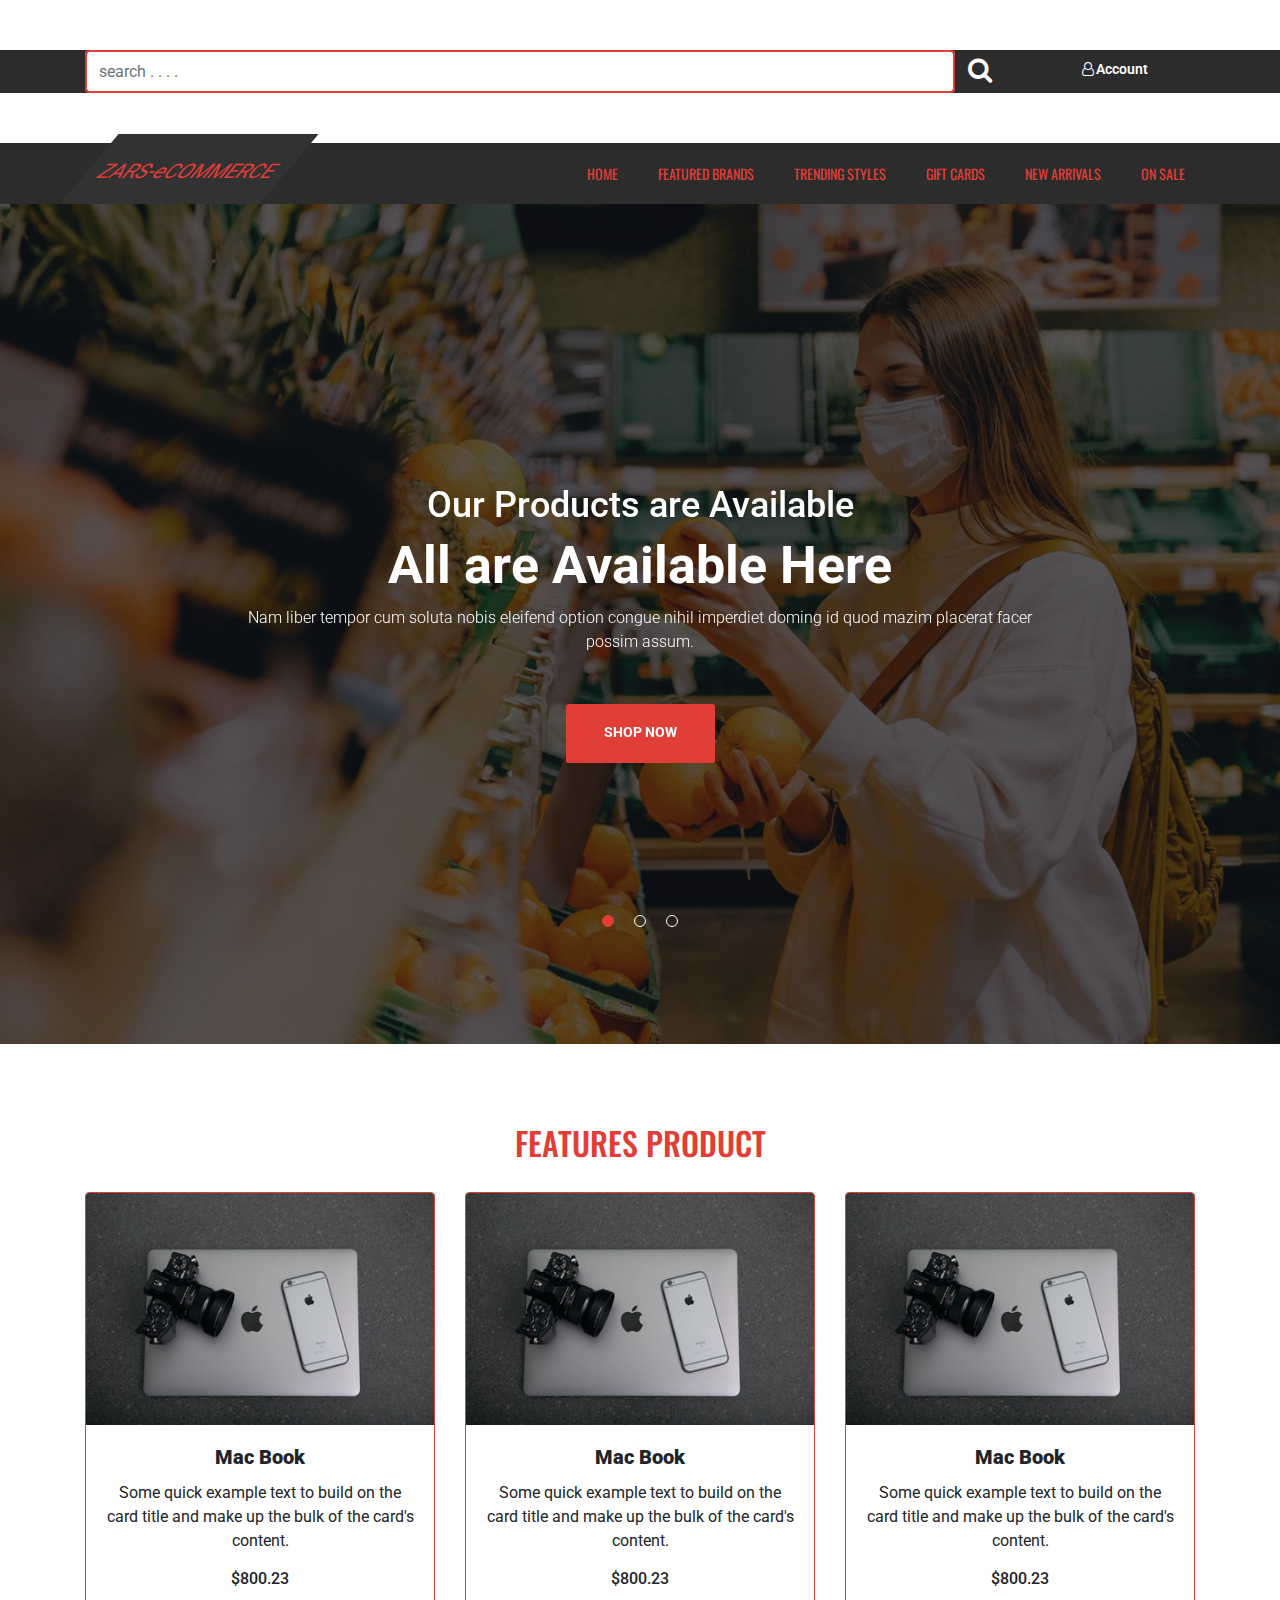
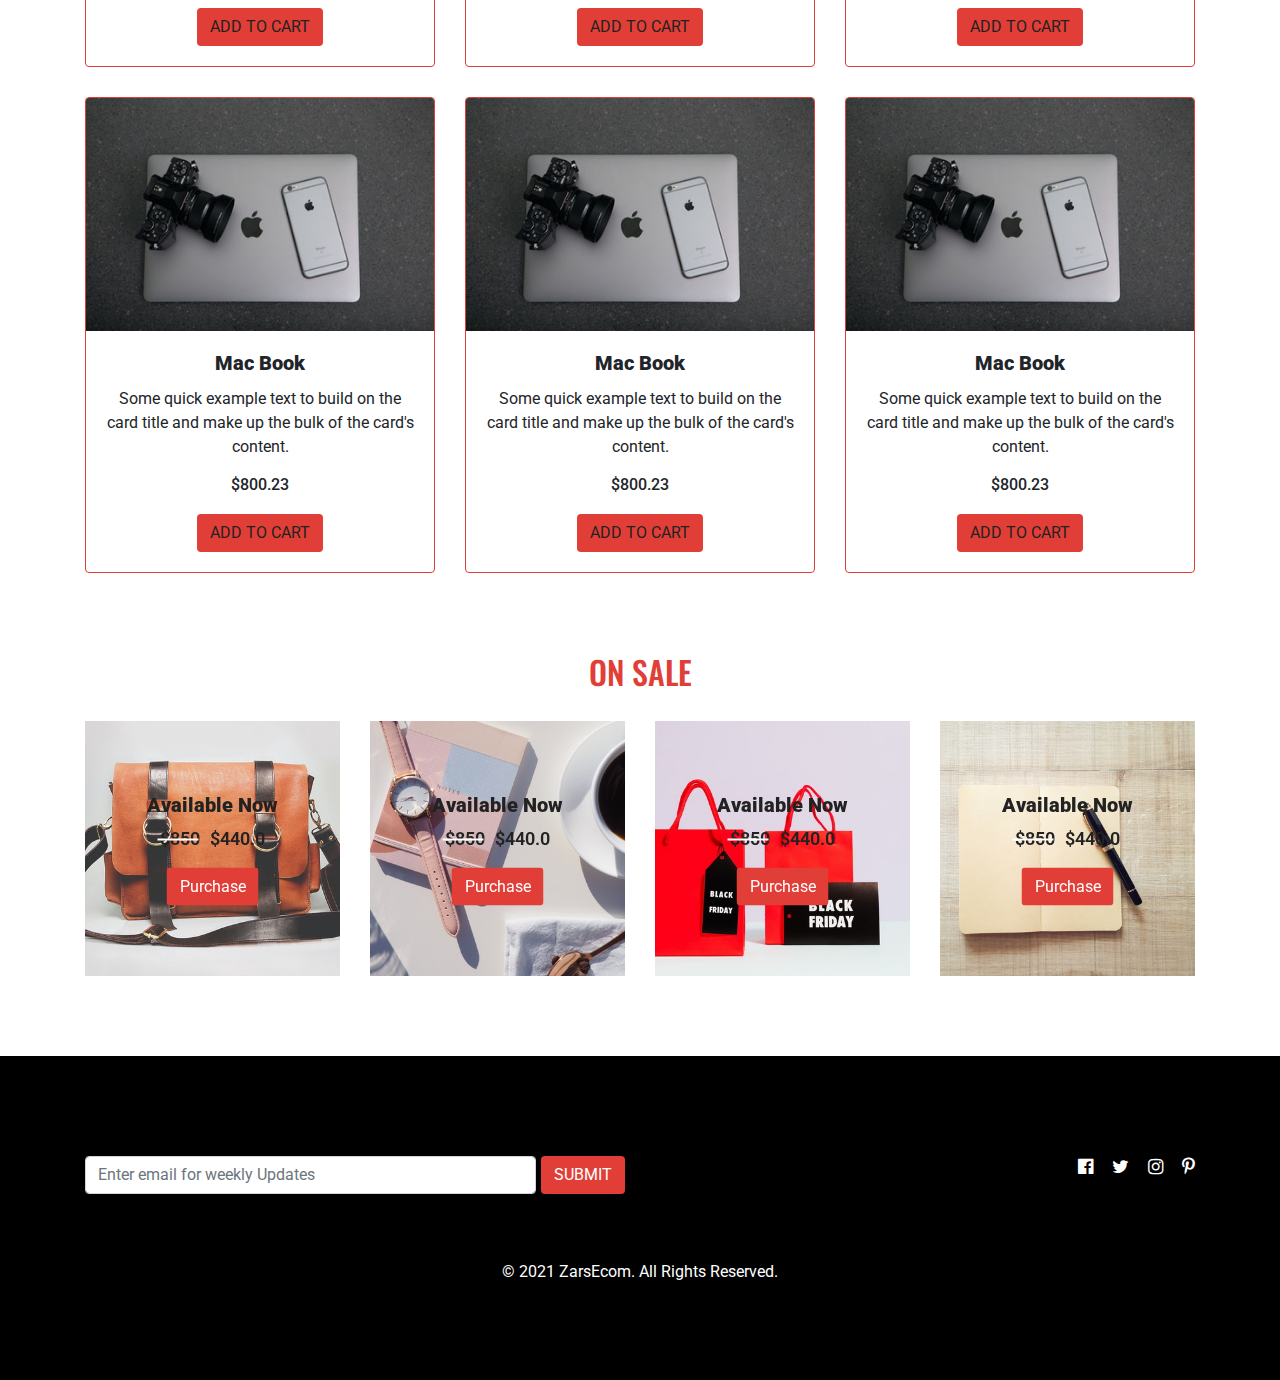
<file: index.html>
<!DOCTYPE html>
<html lang="en">

<head>
    <meta charset="UTF-8">
    <meta http-equiv="X-UA-Compatible" content="IE=edge">
    <meta name="viewport" content="width=device-width, initial-scale=1.0">
    <title>||ZarsEcom||</title>
    <link rel="preconnect" href="https://fonts.gstatic.com">
    <link rel="preconnect" href="https://fonts.gstatic.com">
    <link
        href="https://fonts.googleapis.com/css2?family=Oswald:wght@200;300;400;500;600;700&family=Roboto:ital,wght@0,100;0,300;0,400;0,500;0,700;0,900;1,100;1,300;1,400;1,500;1,700;1,900&display=swap"
        rel="stylesheet">
    <link rel="stylesheet" href="css/font-awesome.min.css">
    <link rel="stylesheet" href="css/slick.css">
    <!-- <link rel="stylesheet" href="css/bootstrap.min.css"> -->
    <link rel="stylesheet" href="BS4/bootstrap.min.css">
    <link rel="stylesheet" href="css/style.css">
</head>
<body>

    <!-- search Part Start -->
    <div id="search">
        <div class="container">
            <div class="row">
                <div class="col-lg-10">
                    <form action="#" method="POST" class="d-flex">
                        <input class="form-control" type="search" placeholder="search . . . .">
                        <button type="submit" class="btn">
                            <i class="fa fa-search" aria-hidden="true"></i>
                        </button>
                    </form>
                </div>
                <div class="col-lg-2 account text-center">
                    <a href="account.html"><i class="fa fa-user-o gape" aria-hidden="true"></i>Account</a>
                </div>
            </div>
        </div>
    </div>
    <!-- search Part End -->

    <!-- Header Part Start -->
    <nav class="navbar navbar-expand-lg navbar-light">
        <div class="container">
            <a class="navbar-brand" href="index.html">ZARS-eCOMMERCE</a>
            <button class="navbar-toggler" type="button" data-bs-toggle="collapse"
                data-bs-target="#navbarSupportedContent" aria-controls="navbarSupportedContent" aria-expanded="false"
                aria-label="Toggle navigation">
                <span class="navbar-toggler-icon"></span>
            </button>
            <div class="collapse navbar-collapse" id="navbarSupportedContent">
                <ul class="navbar-nav ml-auto mb-2 mb-lg-0">
                    <li class="nav-item">
                        <a class="nav-link active" aria-current="page" href="#">Home</a>
                    </li>
                    <li class="nav-item">
                        <a class="nav-link" href="#">Featured Brands</a>
                    </li>
                    <li class="nav-item">
                        <a class="nav-link" href="#">Trending Styles</a>
                    </li>
                    <li class="nav-item">
                        <a class="nav-link" href="#">Gift Cards</a>
                    </li>
                    <li class="nav-item">
                        <a class="nav-link" href="#">New Arrivals</a>
                    </li>
                    <li class="nav-item">
                        <a class="nav-link" href="#">On Sale</a>
                    </li>
                </ul>
            </div>
        </div>
    </nav>
    <!-- Header Part End -->


    <!-- Banner Part Start -->

    <section id="banner">
        <div class="container">
            <div class="row">
                <div class="col-lg-10 m-auto">
                    <div class="banner-slider">
                        <div class="banner-text text-center">
                            <h2>Our Products are Available</h2>
                            <h1>All are Available Here</h1>
                            <p>Nam liber tempor cum soluta nobis eleifend option congue nihil imperdiet doming id quod
                                mazim placerat facer possim assum.</p>
                            <a href="#">Shop Now</a>
                        </div>
                        <div class="banner-text text-center">
                            <h2>Our Online Best Seller</h2>
                            <h1>Best Online Shop in City</h1>
                            <p>Nam liber tempor cum soluta nobis eleifend option congue nihil imperdiet doming id quod
                                mazim placerat facer possim assum.</p>
                            <a href="#">Shop Now</a>
                        </div>
                        <div class="banner-text text-center">
                            <h2>We Provide Best Products</h2>
                            <h1>Online Sales Are Available</h1>
                            <p>Nam liber tempor cum soluta nobis eleifend option congue nihil imperdiet doming id quod
                                mazim placerat facer possim assum.</p>
                            <a href="#">Shop Now</a>
                        </div>
                    </div>
                </div>
            </div>
        </div>
    </section>
    <!-- Banner Part End -->

    <!-- Features Product Start -->
    <section>
        <div class="container">
            <div class="row">
                <div class="col-lg-12">
                    <div class="features-head text-center">
                        <h2>Features Product</h2>
                    </div>
                </div>
            </div>
            <div class="row features_item">
                <div class="col-lg-4">
                    <div class="card">
                        <img src="images/cart.jpg" class="card-img-top w-100 img-fluid" alt="...">
                        <div class="card-body text-center">
                            <h5 class="card-title">Mac Book</h5>
                            <p class="card-text">Some quick example text to build on the card title and make up the bulk
                                of the card's content.</p>
                            <h6>$800.23</h6>
                            <a href="#" class="btn">ADD TO CART</a>
                        </div>
                    </div>
                </div>
                <div class="col-lg-4">
                    <div class="card">
                        <img src="images/cart.jpg" class="card-img-top w-100 img-fluid" alt="...">
                        <div class="card-body text-center">
                            <h5 class="card-title">Mac Book</h5>
                            <p class="card-text">Some quick example text to build on the card title and make up the bulk
                                of the card's content.</p>
                            <h6>$800.23</h6>
                            <a href="#" class="btn">ADD TO CART</a>
                        </div>
                    </div>
                </div>
                <div class="col-lg-4">
                    <div class="card">
                        <img src="images/cart.jpg" class="card-img-top w-100 img-fluid" alt="...">
                        <div class="card-body text-center">
                            <h5 class="card-title">Mac Book</h5>
                            <p class="card-text">Some quick example text to build on the card title and make up the bulk
                                of the card's content.</p>
                            <h6>$800.23</h6>
                            <a href="#" class="btn">ADD TO CART</a>
                        </div>
                    </div>
                </div>
                <div class="col-lg-4">
                    <div class="card">
                        <img src="images/cart.jpg" class="card-img-top w-100 img-fluid" alt="...">
                        <div class="card-body text-center">
                            <h5 class="card-title">Mac Book</h5>
                            <p class="card-text">Some quick example text to build on the card title and make up the bulk
                                of the card's content.</p>
                            <h6>$800.23</h6>
                            <a href="#" class="btn">ADD TO CART</a>
                        </div>
                    </div>
                </div>
                <div class="col-lg-4">
                    <div class="card">
                        <img src="images/cart.jpg" class="card-img-top w-100 img-fluid" alt="...">
                        <div class="card-body text-center">
                            <h5 class="card-title">Mac Book</h5>
                            <p class="card-text">Some quick example text to build on the card title and make up the bulk
                                of the card's content.</p>
                            <h6>$800.23</h6>
                            <a href="#" class="btn">ADD TO CART</a>
                        </div>
                    </div>
                </div>
                <div class="col-lg-4">
                    <div class="card">
                        <img src="images/cart.jpg" class="card-img-top w-100 img-fluid" alt="...">
                        <div class="card-body text-center">
                            <h5 class="card-title">Mac Book</h5>
                            <p class="card-text">Some quick example text to build on the card title and make up the bulk
                                of the card's content.</p>
                            <h6>$800.23</h6>
                            <a href="#" class="btn">ADD TO CART</a>
                        </div>
                    </div>
                </div>
            </div>
        </div>
    </section>
    <!-- Features Product End -->

    <!-- On Sale Part Start -->
    <section id="on_sale">
        <div class="container">
            <div class="row">
                <div class="col-lg-12 on_sale_head text-center">
                    <h2>On Sale</h2>
                </div>
            </div>
            <div class="row discount_slider">
                <div class="col-lg-3 sale-img">
                    <img src="images/on_sale_1.jpg" alt="" class="img-fluid w-100">
                    <div class="sale_overlay_text text-center">
                        <h6>Available Now</h6>
                        <p class="sale_price"><span class="discount">$850</span>$440.0</p>
                        <a href="#" class="btn">Purchase</a>
                    </div>
                </div>
                <div class="col-lg-3 sale-img">
                    <img src="images/on_sale_2.jpg" alt="" class="img-fluid w-100">
                    <div class="sale_overlay_text text-center">
                        <h6>Available Now</h6>
                        <p class="sale_price"><span class="discount">$850</span>$440.0</p>
                        <a href="#" class="btn">Purchase</a>
                    </div>
                </div>
                <div class="col-lg-3 sale-img">
                    <img src="images/on_sale_3.jpg" alt="" class="img-fluid w-100">
                    <div class="sale_overlay_text text-center">
                        <h6>Available Now</h6>
                        <p class="sale_price"><span class="discount">$850</span>$440.0</p>
                        <a href="#" class="btn">Purchase</a>
                    </div>
                </div>
                <div class="col-lg-3 sale-img">
                    <img src="images/on_sale_4.jpg" alt="" class="img-fluid w-100">
                    <div class="sale_overlay_text text-center">
                        <h6>Available Now</h6>
                        <p class="sale_price"><span class="discount">$850</span>$440.0</p>
                        <a href="#" class="btn">Purchase</a>
                    </div>
                </div>
                <div class="col-lg-3 sale-img">
                    <img src="images/on_sale_1.jpg" alt="" class="img-fluid w-100">
                    <div class="sale_overlay_text text-center">
                        <h6>Available Now</h6>
                        <p class="sale_price"><span class="discount">$850</span>$440.0</p>
                        <a href="#" class="btn">Purchase</a>
                    </div>
                </div>
            </div>
        </div>
    </section>
    <!-- On Sale Part End -->

    <!-- Footer Part Start -->
    <footer id="footer">
        <div class="container">
            <div class="row">
                <div class="col-lg-6">
                    <form action="#" method="POST" class="form-group d-flex">
                        <input type="text" class="form-control" placeholder="Enter email for weekly Updates">
                        <button class="submit btn">SUBMIT</button>
                    </form>
                </div>
                <div class="col-lg-6">
                    <div class="social">
                        <ul>
                            <li><a href="#"><i class="fa fa-facebook-official" aria-hidden="true"></i></a></li>
                            <li><a href="#"><i class="fa fa-twitter" aria-hidden="true"></i></i></a></li>
                            <li><a href="#"><i class="fa fa-instagram" aria-hidden="true"></i></i></a></li>
                            <li><a href="#"><i class="fa fa-pinterest-p" aria-hidden="true"></i></i></a></li>
                        </ul>
                    </div>
                </div>
            </div>
            <div class="row">
                <div class="col-lg-12 text-center">
                    <div class="copyright">
                        <p>© 2021 ZarsEcom. All Rights Reserved.</p>
                    </div>
                </div>
            </div>
        </div>
    </footer>
    <!-- Footer Part End -->




    <script src="js/jquery-1.12.4.min.js"></script>
    <!-- <script src="js/bootstrap.bundle.min.js"></script> -->
    <script src="BS4/bootstrap.min.js"></script>
    <script src="BS4/popper.min.js"></script>
    <script src="js/slick.min.js"></script>
    <script src="js/custom.js"></script>
</body>

</html>
</file>
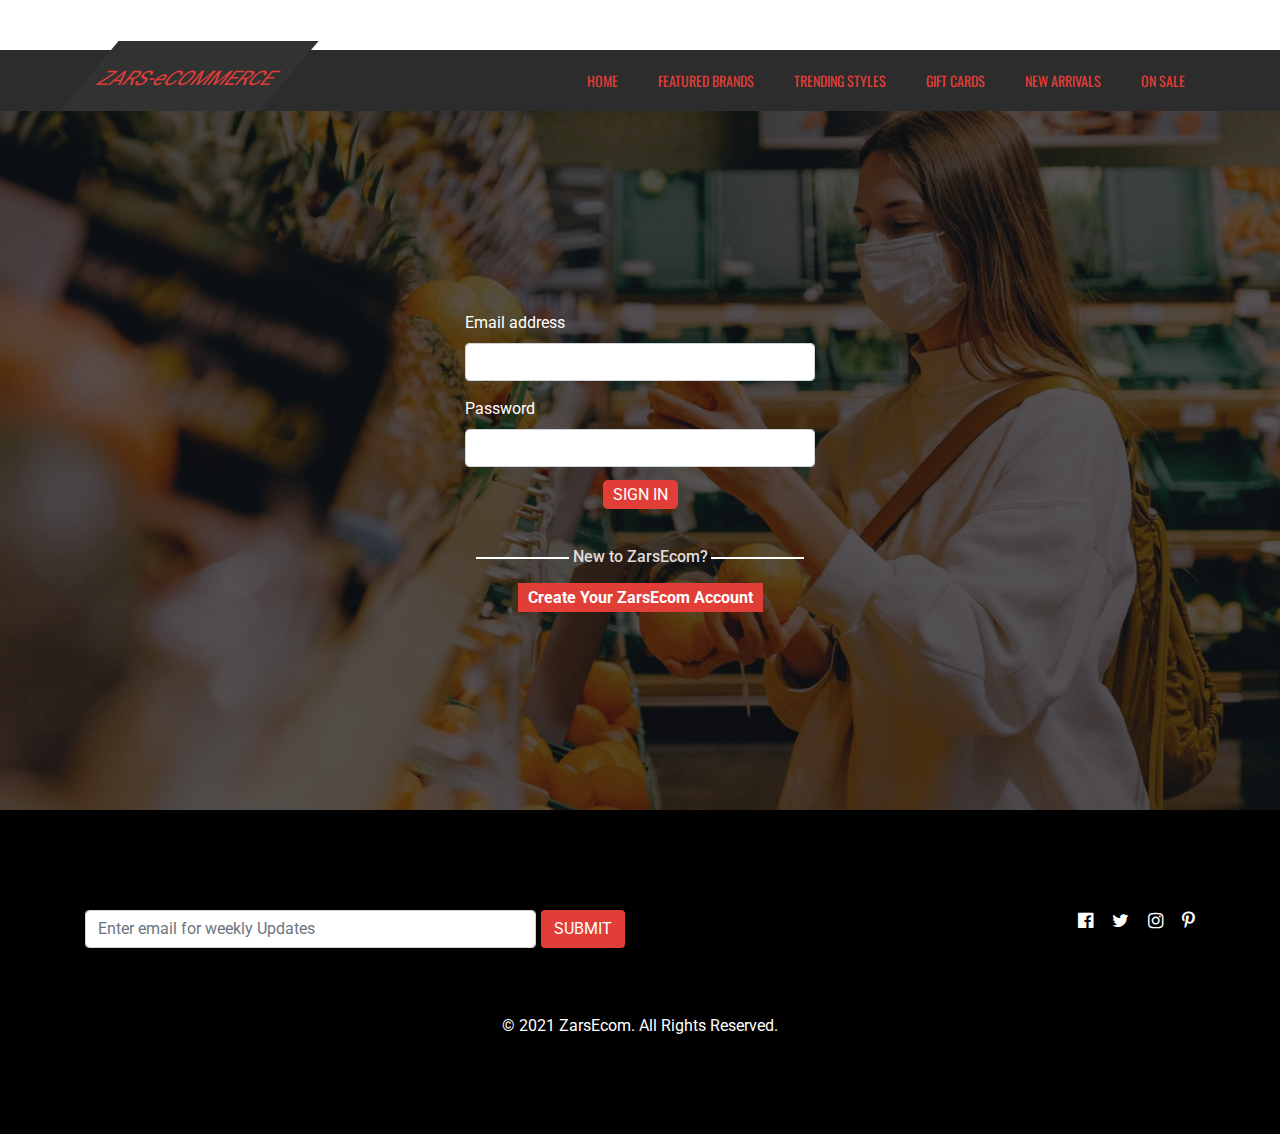
<file: account.html>
<!DOCTYPE html>
<html lang="en">

<head>
    <meta charset="UTF-8">
    <meta http-equiv="X-UA-Compatible" content="IE=edge">
    <meta name="viewport" content="width=device-width, initial-scale=1.0">
    <title>||ZarsEcom||</title>
    <link rel="preconnect" href="https://fonts.gstatic.com">
    <link rel="preconnect" href="https://fonts.gstatic.com">
    <link
        href="https://fonts.googleapis.com/css2?family=Oswald:wght@200;300;400;500;600;700&family=Roboto:ital,wght@0,100;0,300;0,400;0,500;0,700;0,900;1,100;1,300;1,400;1,500;1,700;1,900&display=swap"
        rel="stylesheet">
    <link rel="stylesheet" href="css/font-awesome.min.css">
    <link rel="stylesheet" href="css/slick.css">
    <!-- <link rel="stylesheet" href="css/bootstrap.min.css"> -->
    <link rel="stylesheet" href="BS4/bootstrap.min.css">
    <link rel="stylesheet" href="css/style.css">
</head>

<body>

    <!-- Header Part Start -->
    <nav class="navbar navbar-expand-lg navbar-light">
        <div class="container">
            <a class="navbar-brand" href="index.html">ZARS-eCOMMERCE</a>
            <button class="navbar-toggler" type="button" data-bs-toggle="collapse"
                data-bs-target="#navbarSupportedContent" aria-controls="navbarSupportedContent" aria-expanded="false"
                aria-label="Toggle navigation">
                <span class="navbar-toggler-icon"></span>
            </button>
            <div class="collapse navbar-collapse" id="navbarSupportedContent">
                <ul class="navbar-nav ml-auto mb-2 mb-lg-0">
                    <li class="nav-item">
                        <a class="nav-link active" aria-current="page" href="#">Home</a>
                    </li>
                    <li class="nav-item">
                        <a class="nav-link" href="#">Featured Brands</a>
                    </li>
                    <li class="nav-item">
                        <a class="nav-link" href="#">Trending Styles</a>
                    </li>
                    <li class="nav-item">
                        <a class="nav-link" href="#">Gift Cards</a>
                    </li>
                    <li class="nav-item">
                        <a class="nav-link" href="#">New Arrivals</a>
                    </li>
                    <li class="nav-item">
                        <a class="nav-link" href="#">On Sale</a>
                    </li>
                </ul>
            </div>
        </div>
    </nav>
    <!-- Header Part End -->

    <!-- Sign In Start -->
    <section id="_signIn">
        <div class="container">
            <div class="row">
                <div class="col-lg-4 m-auto">
                    <form class="_signInForm">
                        <div class="form-group text-white">
                            <label for="">Email address</label>
                            <input type="email" class="form-control" id="exampleInputEmail1"
                                aria-describedby="emailHelp">
                        </div>
                        <div class="form-group text-white">
                            <label for="">Password</label>
                            <input type="password" class="form-control" id="exampleInputPassword1">
                        </div>
                        <div class="_button text-center">
                            <a href="#">SIGN IN</a>
                        </div>
                        <div class="_new_to">
                            <h6 class="text-center">New to ZarsEcom?</h6>
                        </div>
                        <div class="_newAcc text-center">
                            <a href="signup.html">Create Your ZarsEcom Account</a>
                        </div>
                    </form>
                </div>
            </div>
        </div>
    </section>
    <!-- Sign In End -->










    <!-- Footer Part Start -->
    <footer id="footer">
        <div class="container">
            <div class="row">
                <div class="col-lg-6">
                    <form action="#" method="POST" class="form-group d-flex">
                        <input type="text" class="form-control" placeholder="Enter email for weekly Updates">
                        <button class="submit btn">SUBMIT</button>
                    </form>
                </div>
                <div class="col-lg-6">
                    <div class="social">
                        <ul>
                            <li><a href="#"><i class="fa fa-facebook-official" aria-hidden="true"></i></a></li>
                            <li><a href="#"><i class="fa fa-twitter" aria-hidden="true"></i></i></a></li>
                            <li><a href="#"><i class="fa fa-instagram" aria-hidden="true"></i></i></a></li>
                            <li><a href="#"><i class="fa fa-pinterest-p" aria-hidden="true"></i></i></a></li>
                        </ul>
                    </div>
                </div>
            </div>
            <div class="row">
                <div class="col-lg-12 text-center">
                    <div class="copyright">
                        <p>© 2021 ZarsEcom. All Rights Reserved.</p>
                    </div>
                </div>
            </div>
        </div>
    </footer>
    <!-- Footer Part End -->




    <script src="js/jquery-1.12.4.min.js"></script>
    <!-- <script src="js/bootstrap.bundle.min.js"></script> -->
    <script src="BS4/bootstrap.min.js"></script>
    <script src="BS4/popper.min.js"></script>
    <script src="js/slick.min.js"></script>
    <script src="js/custom.js"></script>
</body>

</html>
</file>
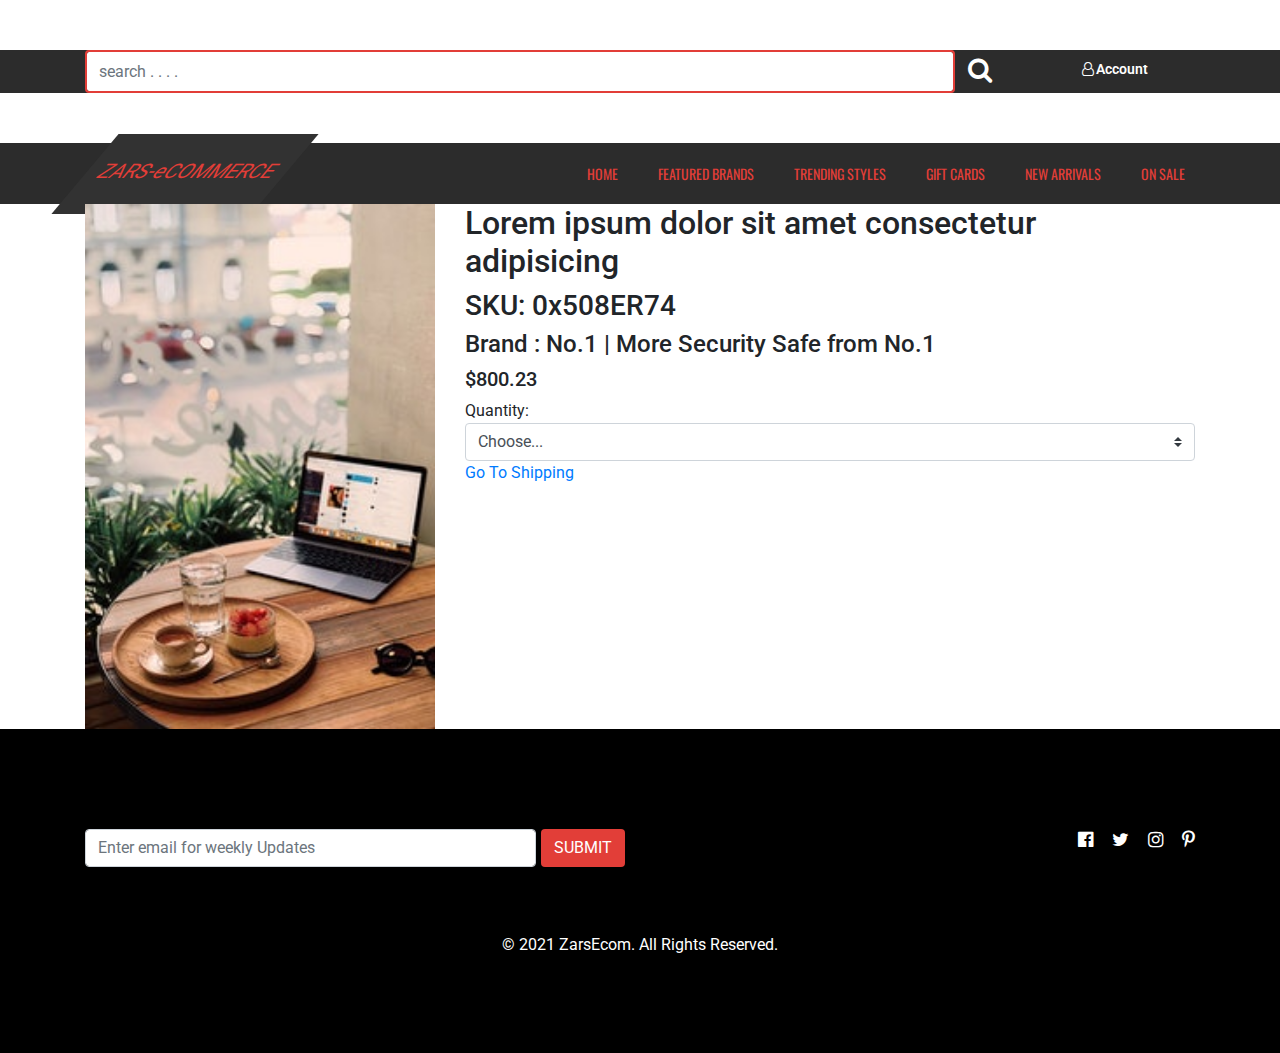
<file: addToCart.html>
<!DOCTYPE html>
<html lang="en">

<head>
    <meta charset="UTF-8">
    <meta http-equiv="X-UA-Compatible" content="IE=edge">
    <meta name="viewport" content="width=device-width, initial-scale=1.0">
    <title>||ZarsEcom||</title>
    <link rel="preconnect" href="https://fonts.gstatic.com">
    <link rel="preconnect" href="https://fonts.gstatic.com">
    <link
        href="https://fonts.googleapis.com/css2?family=Oswald:wght@200;300;400;500;600;700&family=Roboto:ital,wght@0,100;0,300;0,400;0,500;0,700;0,900;1,100;1,300;1,400;1,500;1,700;1,900&display=swap"
        rel="stylesheet">
    <link rel="stylesheet" href="css/font-awesome.min.css">
    <link rel="stylesheet" href="css/slick.css">
    <!-- <link rel="stylesheet" href="css/bootstrap.min.css"> -->
    <link rel="stylesheet" href="BS4/bootstrap.min.css">
    <link rel="stylesheet" href="css/style.css">
</head>

<body>

    <!-- search Part Start -->
    <div id="search">
        <div class="container">
            <div class="row">
                <div class="col-lg-10">
                    <form action="#" method="POST" class="d-flex">
                        <input class="form-control" type="search" placeholder="search . . . .">
                        <button type="submit" class="btn">
                            <i class="fa fa-search" aria-hidden="true"></i>
                        </button>
                    </form>
                </div>
                <div class="col-lg-2 account text-center">
                    <a href="account.html"><i class="fa fa-user-o gape" aria-hidden="true"></i>Account</a>
                </div>
            </div>
        </div>
    </div>
    <!-- search Part End -->

    <!-- Header Part Start -->
    <nav class="navbar navbar-expand-lg navbar-light">
        <div class="container">
            <a class="navbar-brand" href="index.html">ZARS-eCOMMERCE</a>
            <button class="navbar-toggler" type="button" data-bs-toggle="collapse"
                data-bs-target="#navbarSupportedContent" aria-controls="navbarSupportedContent" aria-expanded="false"
                aria-label="Toggle navigation">
                <span class="navbar-toggler-icon"></span>
            </button>
            <div class="collapse navbar-collapse" id="navbarSupportedContent">
                <ul class="navbar-nav ml-auto mb-2 mb-lg-0">
                    <li class="nav-item">
                        <a class="nav-link active" aria-current="page" href="#">Home</a>
                    </li>
                    <li class="nav-item">
                        <a class="nav-link" href="#">Featured Brands</a>
                    </li>
                    <li class="nav-item">
                        <a class="nav-link" href="#">Trending Styles</a>
                    </li>
                    <li class="nav-item">
                        <a class="nav-link" href="#">Gift Cards</a>
                    </li>
                    <li class="nav-item">
                        <a class="nav-link" href="#">New Arrivals</a>
                    </li>
                    <li class="nav-item">
                        <a class="nav-link" href="#">On Sale</a>
                    </li>
                </ul>
            </div>
        </div>
    </nav>
    <!-- Header Part End -->

    <!-- Add To Cart Details Part Start -->
    <section id="_cartDetails">
        <div class="container">
            <div class="row _productDetails">
                <div class="col-lg-12">
                    <div class="row">
                        <div class="col-lg-4">
                            <img src="images/cartDetails.jpg" alt="" class="img-fluid w-100">
                        </div>
                        <div class="col-lg-8">
                            <div class="productDetails">
                                <h2>Lorem ipsum dolor sit amet consectetur adipisicing</h2>
                                <h3>SKU: 0x508ER74</h3>
                                <h4>Brand : No.1 | More Security Safe from No.1</h4>
                                <h5>$800.23</h5>
                                <span>Quantity:</span>
                                <form action="" method="POST">
                                    <div class="input-group">
                                        <select class="custom-select" id="" aria-label="">
                                            <option selected>Choose...</option>
                                            <option value="1">1</option>
                                            <option value="2">2</option>
                                            <option value="3">3</option>
                                            <option value="3">4</option>
                                            <option value="3">5</option>
                                        </select>
                                    </div>
                                </form>
                                <div class="product_shipping">
                                    <a href="#">Go To Shipping</a>
                                </div>
                            </div>
                        </div>
                    </div>
                </div>
            </div>
        </div>
    </section>
    <!-- Add To Cart Details Part End -->















    <!-- Footer Part Start -->
    <footer id="footer">
        <div class="container">
            <div class="row">
                <div class="col-lg-6">
                    <form action="#" method="POST" class="form-group d-flex">
                        <input type="text" class="form-control" placeholder="Enter email for weekly Updates">
                        <button class="submit btn">SUBMIT</button>
                    </form>
                </div>
                <div class="col-lg-6">
                    <div class="social">
                        <ul>
                            <li><a href="#"><i class="fa fa-facebook-official" aria-hidden="true"></i></a></li>
                            <li><a href="#"><i class="fa fa-twitter" aria-hidden="true"></i></i></a></li>
                            <li><a href="#"><i class="fa fa-instagram" aria-hidden="true"></i></i></a></li>
                            <li><a href="#"><i class="fa fa-pinterest-p" aria-hidden="true"></i></i></a></li>
                        </ul>
                    </div>
                </div>
            </div>
            <div class="row">
                <div class="col-lg-12 text-center">
                    <div class="copyright">
                        <p>© 2021 ZarsEcom. All Rights Reserved.</p>
                    </div>
                </div>
            </div>
        </div>
    </footer>
    <!-- Footer Part End -->




    <script src="js/jquery-1.12.4.min.js"></script>
    <!-- <script src="js/bootstrap.bundle.min.js"></script> -->
    <script src="BS4/bootstrap.min.js"></script>
    <script src="BS4/popper.min.js"></script>
    <script src="js/slick.min.js"></script>
    <script src="js/custom.js"></script>
</body>

</html>
</file>
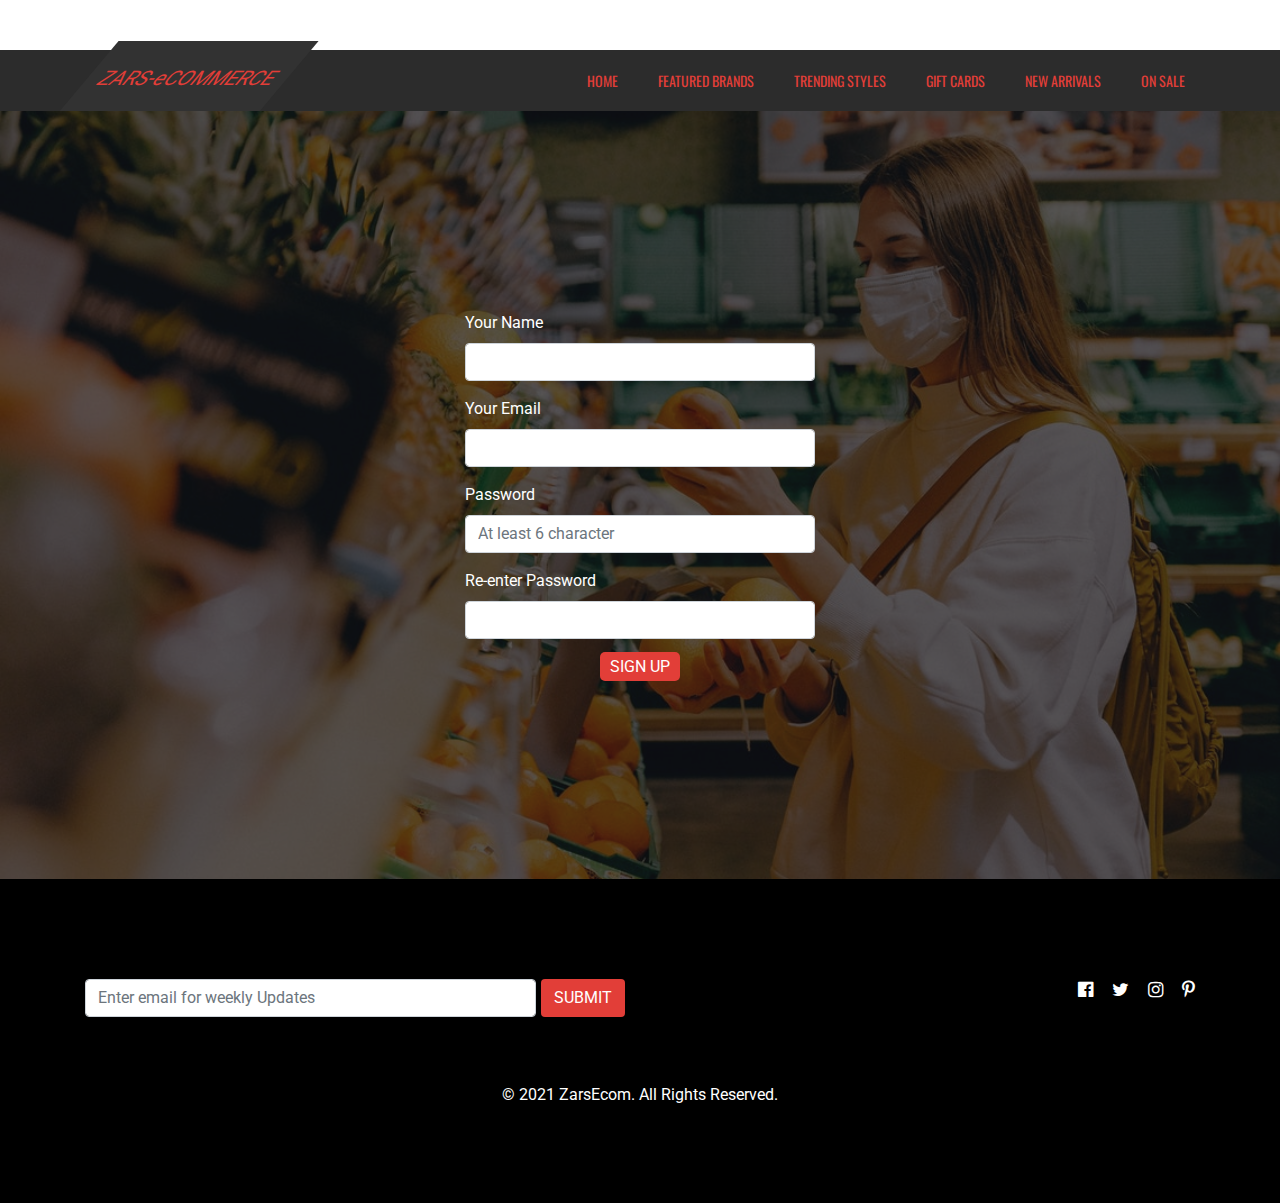
<file: signup.html>
<!DOCTYPE html>
<html lang="en">

<head>
    <meta charset="UTF-8">
    <meta http-equiv="X-UA-Compatible" content="IE=edge">
    <meta name="viewport" content="width=device-width, initial-scale=1.0">
    <title>||ZarsEcom||</title>
    <link rel="preconnect" href="https://fonts.gstatic.com">
    <link rel="preconnect" href="https://fonts.gstatic.com">
    <link
        href="https://fonts.googleapis.com/css2?family=Oswald:wght@200;300;400;500;600;700&family=Roboto:ital,wght@0,100;0,300;0,400;0,500;0,700;0,900;1,100;1,300;1,400;1,500;1,700;1,900&display=swap"
        rel="stylesheet">
    <link rel="stylesheet" href="css/font-awesome.min.css">
    <link rel="stylesheet" href="css/slick.css">
    <!-- <link rel="stylesheet" href="css/bootstrap.min.css"> -->
    <link rel="stylesheet" href="BS4/bootstrap.min.css">
    <link rel="stylesheet" href="css/style.css">
</head>

<body>

    <!-- Header Part Start -->
    <nav class="navbar navbar-expand-lg navbar-light">
        <div class="container">
            <a class="navbar-brand" href="index.html">ZARS-eCOMMERCE</a>
            <button class="navbar-toggler" type="button" data-bs-toggle="collapse"
                data-bs-target="#navbarSupportedContent" aria-controls="navbarSupportedContent" aria-expanded="false"
                aria-label="Toggle navigation">
                <span class="navbar-toggler-icon"></span>
            </button>
            <div class="collapse navbar-collapse" id="navbarSupportedContent">
                <ul class="navbar-nav ml-auto mb-2 mb-lg-0">
                    <li class="nav-item">
                        <a class="nav-link active" aria-current="page" href="#">Home</a>
                    </li>
                    <li class="nav-item">
                        <a class="nav-link" href="#">Featured Brands</a>
                    </li>
                    <li class="nav-item">
                        <a class="nav-link" href="#">Trending Styles</a>
                    </li>
                    <li class="nav-item">
                        <a class="nav-link" href="#">Gift Cards</a>
                    </li>
                    <li class="nav-item">
                        <a class="nav-link" href="#">New Arrivals</a>
                    </li>
                    <li class="nav-item">
                        <a class="nav-link" href="#">On Sale</a>
                    </li>
                </ul>
            </div>
        </div>
    </nav>
    <!-- Header Part End -->

    <!-- Sign Up Start -->
    <section id="_signIn">
        <div class="container">
            <div class="row">
                <div class="col-lg-4 m-auto">
                    <form class="_signInForm">
                        <div class="form-group text-white">
                            <label for="">Your Name</label>
                            <input type="text" class="form-control" id=""
                                aria-describedby="">
                        </div>
                        <div class="form-group text-white">
                            <label for="">Your Email</label>
                            <input type="email" class="form-control" id="">
                        </div>
                        <div class="form-group text-white">
                            <label for="">Password</label>
                            <input type="password" class="form-control" id="exampleInputPassword1" placeholder="At least 6 character">
                        </div>
                        <div class="form-group text-white">
                            <label for="">Re-enter Password</label>
                            <input type="password" class="form-control" id="exampleInputPassword1">
                        </div>
                        <div class="_button text-center">
                            <a href="#">SIGN UP</a>
                        </div>

                    </form>
                </div>
            </div>
        </div>
    </section>
    <!-- Sign Up End -->










    <!-- Footer Part Start -->
    <footer id="footer">
        <div class="container">
            <div class="row">
                <div class="col-lg-6">
                    <form action="#" method="POST" class="form-group d-flex">
                        <input type="text" class="form-control" placeholder="Enter email for weekly Updates">
                        <button class="submit btn">SUBMIT</button>
                    </form>
                </div>
                <div class="col-lg-6">
                    <div class="social">
                        <ul>
                            <li><a href="#"><i class="fa fa-facebook-official" aria-hidden="true"></i></a></li>
                            <li><a href="#"><i class="fa fa-twitter" aria-hidden="true"></i></i></a></li>
                            <li><a href="#"><i class="fa fa-instagram" aria-hidden="true"></i></i></a></li>
                            <li><a href="#"><i class="fa fa-pinterest-p" aria-hidden="true"></i></i></a></li>
                        </ul>
                    </div>
                </div>
            </div>
            <div class="row">
                <div class="col-lg-12 text-center">
                    <div class="copyright">
                        <p>© 2021 ZarsEcom. All Rights Reserved.</p>
                    </div>
                </div>
            </div>
        </div>
    </footer>
    <!-- Footer Part End -->




    <script src="js/jquery-1.12.4.min.js"></script>
    <!-- <script src="js/bootstrap.bundle.min.js"></script> -->
    <script src="BS4/bootstrap.min.js"></script>
    <script src="BS4/popper.min.js"></script>
    <script src="js/slick.min.js"></script>
    <script src="js/custom.js"></script>
</body>

</html>
</file>
<file: css/style.css>
* {
    margin: 0;
    padding: 0;
    outline: 0;
}

a,
a:hover {
    text-decoration: none;
}

ul,
ol {
    list-style-type: none;
}

img {
    vertical-align: middle;
}

/* ====================== Header Part Start ===================== */

#search {
    margin-top: 50px;
    background: #2c2c2c;
}

#search .form-control {
    border: 2px solid #e23e38;
}

#search .btn i {
    color: #fff;
    font-size: 26px;
}

#search .btn{
    background: transparent;
}

#search .btn i:hover {
    color: #e23e38;
}

#search .account a{
    color: #fff;
    font-size: 14px;
    font-weight: 600;
    transition: 0.4s;
}

#search .account a:hover{
    color: #e23e38;
}

#search .account i{
    margin-top: 12px;
}

#search .account .gape{
    margin-right: 2px;
}

/* =================== Navbar Part css Start ================== */

nav {
    background: #2c2c2c;
    padding: 0 !important;
    margin-top: 50px;
}

nav .navbar-brand {
    padding: 0;
    background: #323232;
    width: 200px;
    height: 80px;
    text-align: center;
    line-height: 75px;
    position: absolute;
    transform: skewX(-40deg);
    color: #e23e38 !important;
}

nav .navbar-brand img {
    transform: skewX(40deg)
}

nav ul li a {
    font-family: 'Oswald', sans-serif;
    font-size: 14px;
    color: #e23e38 !important;
    text-transform: uppercase;
    margin-left: 20px;
    background: transparent;
    padding: 20px 10px !important;
    position: relative;
    transition: .4s;
}

nav ul li a:after {
    position: absolute;
    bottom: 0;
    left: 0;
    background: #e23e38;
    width: 0%;
    height: 3px;
    content: "";
    transition: .4s;
}

nav ul li a:hover {
    background: #fff;
    color: #222222 !important;
}

nav ul li a:hover:after {
    width: 100%;
}

/* ============ Banner Part css Start =================== */

#banner {
    background: url(../images/banner_one.jpg);
    background-size: cover;
    background-position: center;
    background-repeat: no-repeat;
    padding-top: 280px;
    padding-bottom: 280px;
    position: relative;
}

#banner::after {
    position: absolute;
    content: '';
    top: 0;
    left: 0;
    width: 100%;
    height: 100%;
    background: rgb(17, 17, 17, 0.7);
}

.banner-slider {
    position: relative;
    z-index: 99;
}


.banner-text {
    padding-bottom: 20px;
}

.banner-text h2 {
    font-size: 36px;
    font-weight: 500;
    color: #ffffff;
}

.banner-text h1 {
    font-size: 52px;
    font-weight: 700;
    color: #ffffff;
}

.banner-text p {
    font-size: 16px;
    font-weight: 300;
    line-height: 24px;
    color: #ffffff;
    padding: 0 50px;
    padding-bottom: 50px;
}

.banner-text a {
    font-size: 14px;
    font-weight: 700;
    text-transform: uppercase;
    color: #ffffff;
    padding: 20px 38px;
    background: #e23e38;
    border-radius: 3px;
    border-bottom: 3px solid #e23e38;
}

#banner ul {
    position: absolute;
    bottom: -190px;
    left: 50%;
    transform: translateX(-50%);
}

#banner ul li {
    display: inline-block;
    margin: 10px;
}

#banner ul li button {
    width: 12px;
    height: 12px;
    border: 1px solid #fff;
    border-radius: 50%;
    background: transparent;
    font-size: 0;
    cursor: pointer;
    outline: 0;
}

#banner ul li.slick-active button {
    background: #e23e38;
    border-color: #e23e38;
}

/* ===================== Features Part Start ======================== */

.features-head {
    margin-top: 80px;
    margin-bottom: 30px;
}

.features-head h2 {
    color: #e23e38;
    font-family: 'Oswald', sans-serif;
    text-transform: uppercase;
}

.features_item {
    margin-bottom: 50px;
}

.card {
    border: 1px solid #e23e38;
    margin-bottom: 30px;
}

.card a {
    background: #e23e38;
    color: #222;
}

.card h5 {
    font-weight: 900;
}

.card h6 {
    margin-bottom: 20px;
}

/* =============== On Sales css Start ================ */

#on_sale{
    margin-bottom: 80px;
}

.on_sale_head h2{
    color: #e23e38;
    font-family: 'Oswald', sans-serif;
    text-transform: uppercase;
    margin-bottom: 30px;
}


.sale-img{
    position: relative;
}

.sale_overlay_text{
    position: absolute;
    top: 50%;
    left: 50%;
    transform: translate(-50%,-50%);
}

.sale_price span{
    margin-right: 10px;
}

.discount::after {
	position: absolute;
	content: '';
	top: 46px;
	left: 10px;
	width: 41px;
	height: 2px;
	background: #fff;
}

.sale_overlay_text h6{
    font-weight: 900;
    font-family: 'Roboto', sans-serif;
    color: #222;
    font-size: 20px;
}

.sale_overlay_text p{
    font-weight: 600;
    font-family: 'Roboto', sans-serif;
    color: #222;
    font-size: 18px;
}

.sale_overlay_text a{
    background: #e23e38;
    color: #fff;
}

/* ====================== Footer Part css ================== */

#footer{
    background: black;
    padding-top: 100px;
    padding-bottom: 80px;
}

#footer .social ul li{
    display: inline-block;
    margin-left: 15px;
}

#footer .social ul li a i{
    color: #fff;
    font-size: 18px;
    transition: 0.4s;
}

#footer .social ul li a i:hover{
    color: #e23e38;
}

#footer .social{
    text-align: right;
}

#footer .btn{
    background: #e23e38;
    color: #ffffff;
    margin-left: 5px;
}

#footer .copyright{
    margin-top: 50px;
}

#footer .copyright p{
    color: #ffffff;
}

/* ================= Sign In css Start ================= */

#_signIn{
    background: url(../images/banner_one.jpg);
    background-size: cover;
    background-repeat: no-repeat;
    background-position: center;
    padding-top: 200px;
    padding-bottom: 200px;
    position: relative;
}

#_signIn::after{
    position: absolute;
    content: '';
    top: 0;
    left: 0;
    width: 100%;
    height: 100%;
    background: rgb(17, 17, 17, 0.7);
}

._signInForm{
    position: relative;
    z-index: 99;
}

#_signIn ._button a {
    background: #e23e38;
    padding: 5px 10px;
    color: #fff;
    border-radius: 5px;
}

#_signIn ._newAcc{
    margin-top: 20px;
}

#_signIn ._newAcc a{
    background: #e23e38;
    padding: 5px 10px;
    color: #fff;
    font-weight: 700;
    /* border-radius: 5px;    */
}

#_signIn ._new_to{
    margin-top: 40px;
    color: #ddd;
    font-weight: 600;
    position: relative;
}

#_signIn ._new_to::after {
	position: absolute;
	content: '';
	top: 10px;
	left: 11px;
	width: 93px;
	height: 2px;
	background: #fff;
}

#_signIn ._new_to::before {
	position: absolute;
	content: '';
	top: 10px;
	right: 11px;
	width: 93px;
	height: 2px;
	background: #fff;
}
</file>
